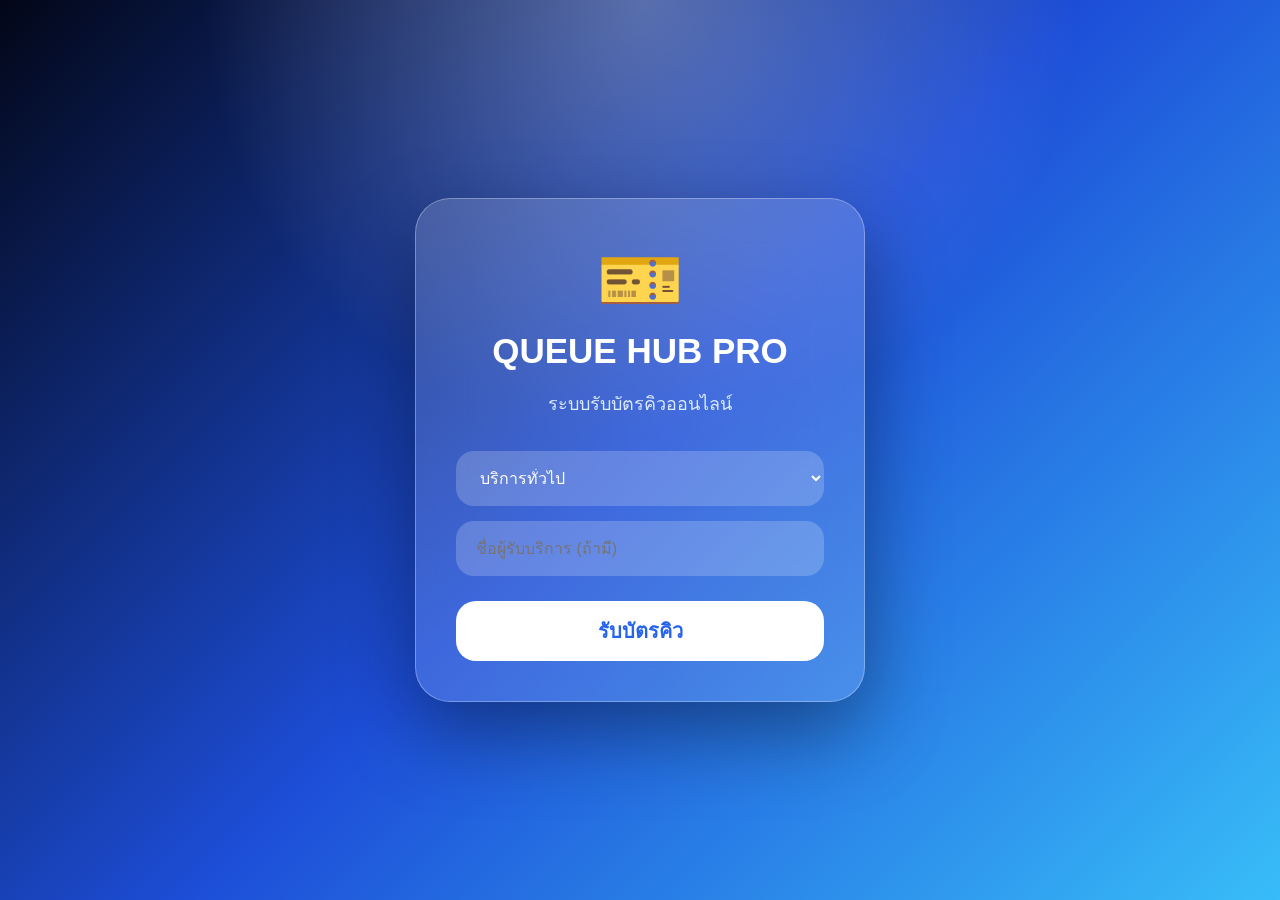
<file: index.html>
<!DOCTYPE html>
<html lang="th">

<head>

<meta charset="UTF-8">

<meta name="viewport" content="width=device-width, initial-scale=1.0">

<title>Queue Hub Pro</title>

<link rel="stylesheet" href="style.css">

</head>


<body>


<div class="bg"></div>



<div class="card">


<div class="icon">
🎫
</div>


<h1>
QUEUE HUB PRO
</h1>


<p>
ระบบรับบัตรคิวออนไลน์
</p>



<select id="service">

<option value="A">
บริการทั่วไป
</option>


<option value="B">
บริการด่วน
</option>


<option value="C">
สอบถามข้อมูล
</option>


</select>



<input
id="customer"
placeholder="ชื่อผู้รับบริการ (ถ้ามี)"
>



<button onclick="getQueue()">

รับบัตรคิว

</button>



<div id="result">

</div>



</div>



<script src="script.js"></script>


</body>

</html>
</file>
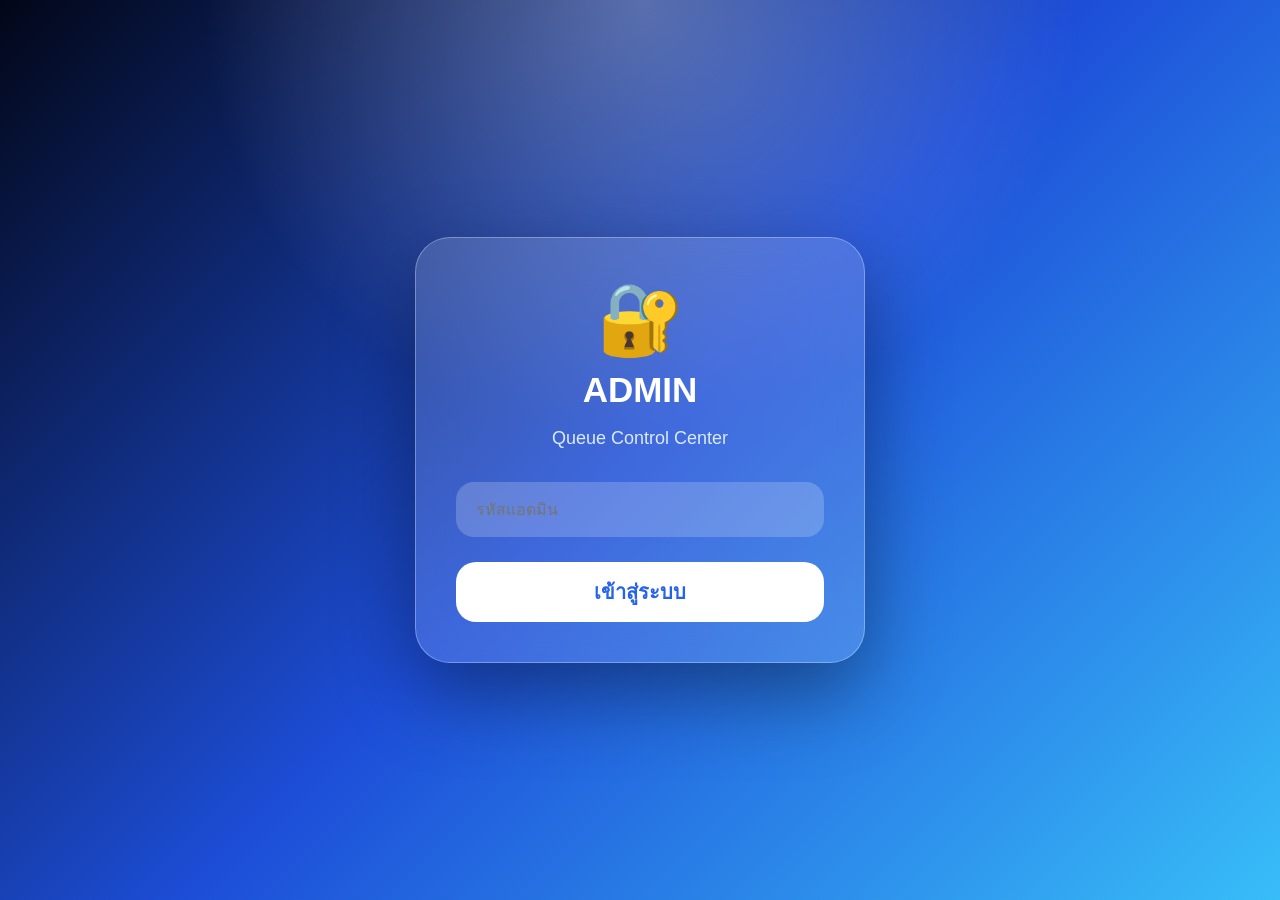
<file: admin.html>
<!DOCTYPE html>
<html lang="th">

<head>

<meta charset="UTF-8">

<meta name="viewport" content="width=device-width, initial-scale=1.0">

<title>Queue Admin</title>

<link rel="stylesheet" href="style.css">

</head>


<body>


<div class="bg"></div>



<div class="card">


<div class="icon">
🔐
</div>



<h1>
ADMIN
</h1>


<p>
Queue Control Center
</p>



<div id="login">


<input

id="password"

type="password"

placeholder="รหัสแอดมิน"

>


<button onclick="login()">

เข้าสู่ระบบ

</button>


</div>




<div id="panel" style="display:none;">


<div class="ticket">


<p>
คิวปัจจุบัน
</p>


<h2 id="current">

A000

</h2>


</div>




<button onclick="nextQueue()">

▶ เรียกคิวถัดไป

</button>



<button onclick="refreshQueue()">

🔄 ดูคิวปัจจุบัน

</button>



</div>



</div>



<script>


const API_URL =

"https://script.google.com/macros/s/AKfycbyOf3Ca0vXnSGXZpSv9i26BA_yn_ibAggrp1LYART51w11DEeJE-3veyGlFYyhBysGl0w/exec";




function login(){


const pass =

document.getElementById("password")
.value;



if(pass === "130956"){



document.getElementById("login")
.style.display="none";


document.getElementById("panel")
.style.display="block";



refreshQueue();



}else{


alert("❌ รหัสไม่ถูกต้อง");


}


}




async function nextQueue(){



const res =

await fetch(

API_URL+

"?action=callNext"

);



const data =

await res.json();



document.getElementById("current")
.innerHTML = data.queue;



}




async function refreshQueue(){


const res =

await fetch(

API_URL+

"?action=current"

);



const data =

await res.json();



document.getElementById("current")
.innerHTML=data.queue;



}



</script>


</body>

</html>
</file>
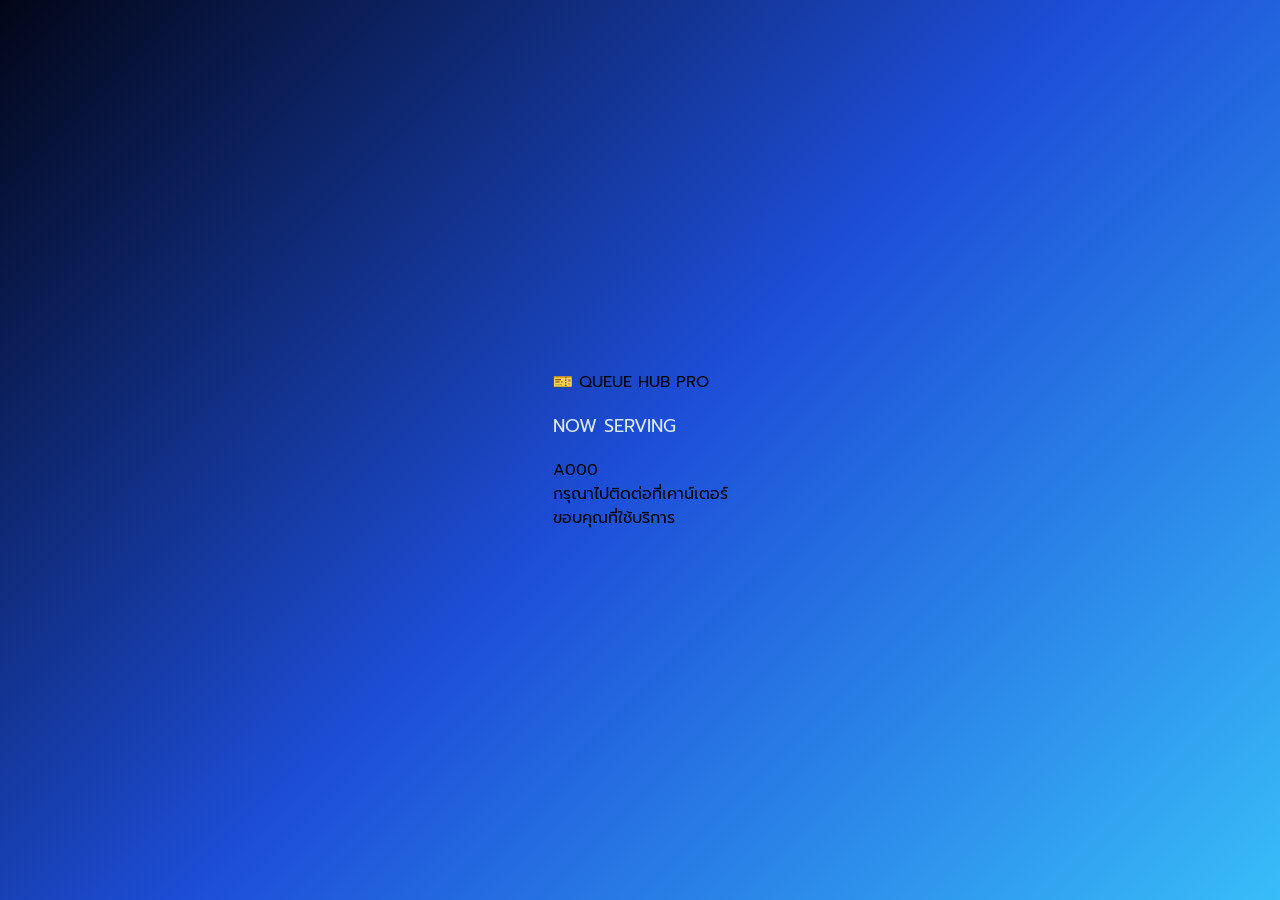
<file: display.html>
<!DOCTYPE html>
<html lang="th">

<head>

<meta charset="UTF-8">

<meta name="viewport" content="width=device-width, initial-scale=1.0">

<title>Queue Display</title>

<link rel="stylesheet" href="style.css">

<link href="https://fonts.googleapis.com/css2?family=Prompt:wght@300;400;600;700&display=swap" rel="stylesheet">

</head>


<body>


<div class="background"></div>


<div class="display-card">


<div class="display-logo">

🎫 QUEUE HUB PRO

</div>



<p class="now">

NOW SERVING

</p>



<div id="displayQueue" class="big-queue">

A000

</div>



<div class="message">

กรุณาไปติดต่อที่เคาน์เตอร์

</div>



<div class="waiting-text">

ขอบคุณที่ใช้บริการ

</div>


</div>



<script src="script.js"></script>


</body>

</html>
</file>
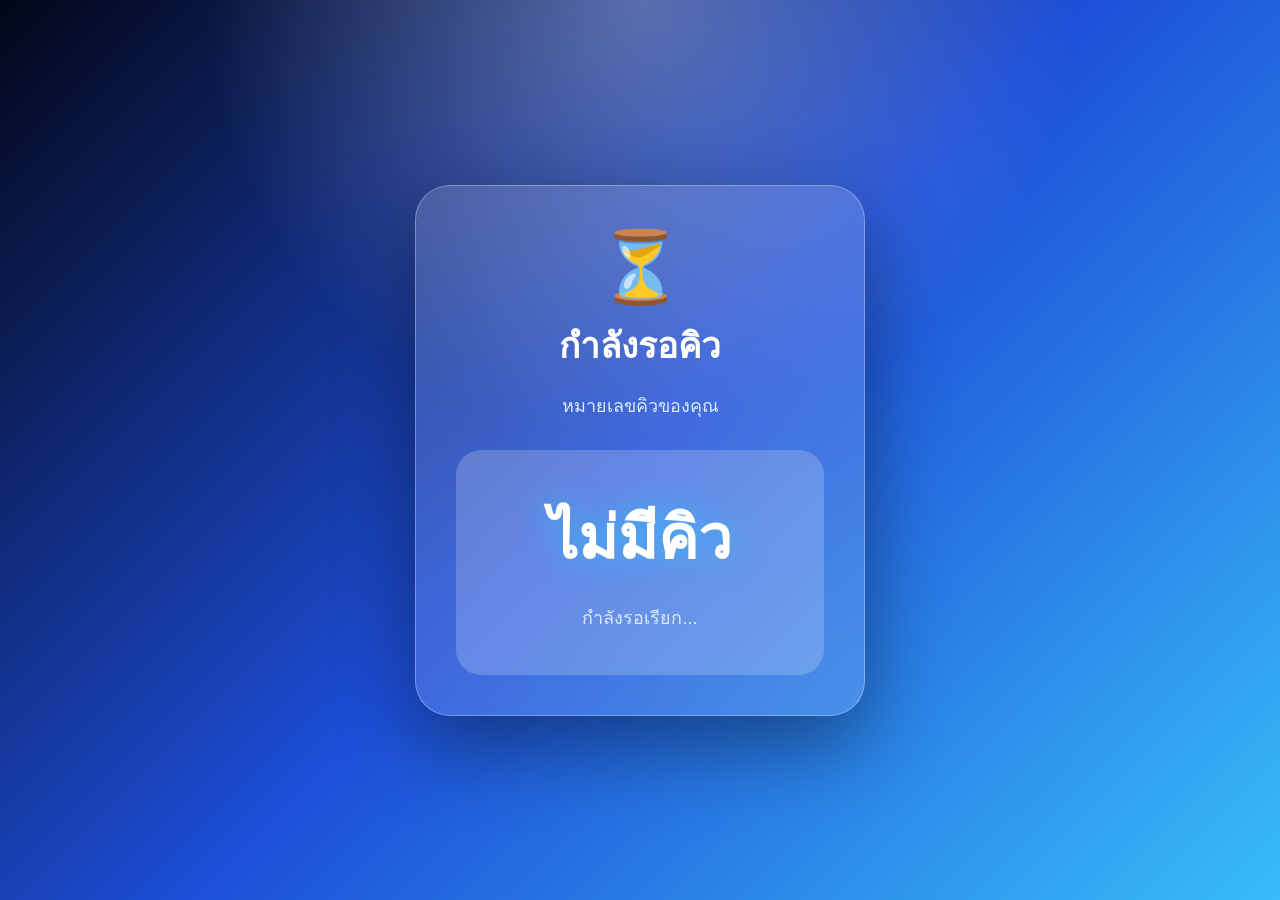
<file: waiting.html>
<!DOCTYPE html>
<html lang="th">

<head>

<meta charset="UTF-8">

<meta name="viewport" content="width=device-width, initial-scale=1.0">

<title>Waiting Queue</title>

<link rel="stylesheet" href="style.css">

</head>


<body>


<div class="bg"></div>



<div class="card">


<div class="icon">
⏳
</div>



<h1>
กำลังรอคิว
</h1>



<p>
หมายเลขคิวของคุณ
</p>



<div class="ticket">


<h2 id="myQueue">
A000
</h2>


<p id="status">

กำลังรอเรียก...

</p>


</div>



</div>




<script>


const API_URL =

"https://script.google.com/macros/s/AKfycbyOf3Ca0vXnSGXZpSv9i26BA_yn_ibAggrp1LYART51w11DEeJE-3veyGlFYyhBysGl0w/exec";



const myQueue =

localStorage.getItem("myQueue");



document.getElementById("myQueue")
.innerHTML = myQueue || "ไม่มีคิว";





// ตรวจสอบทุก 3 วินาที

setInterval(async()=>{


if(!myQueue) return;



const url =

API_URL +

"?action=check&queue=" +

myQueue;



const res =

await fetch(url);



const data =

await res.json();



if(data.isCalled){



document.getElementById("status")
.innerHTML =

"🎉 ถึงคิวของคุณแล้ว<br>กรุณาไปติดต่อที่เคาน์เตอร์";



alert(
"🎉 ถึงคิวของคุณแล้ว\nกรุณาไปติดต่อที่เคาน์เตอร์"
);



}



},3000);



</script>


</body>

</html>
</file>
<file: style.css>
/* =================================
   Queue Hub Pro Style
================================= */


*{

box-sizing:border-box;

font-family:"Prompt",sans-serif;

}



body{


margin:0;


min-height:100vh;


display:flex;


justify-content:center;


align-items:center;


overflow:hidden;


background:

linear-gradient(

135deg,

#020617,

#1d4ed8,

#38bdf8

);


}



/* พื้นหลัง */

.bg{


position:fixed;


width:100%;


height:100%;


background:

radial-gradient(

circle at top,

rgba(255,255,255,.3),

transparent 40%

);


animation:

move 8s infinite alternate;


}



@keyframes move{


from{

transform:scale(1);

}


to{

transform:scale(1.2);

}


}




/* กล่องหลัก */

.card{


position:relative;


width:90%;


max-width:450px;


padding:40px;


border-radius:35px;



background:

rgba(255,255,255,.15);



backdrop-filter:

blur(25px);



border:

1px solid rgba(255,255,255,.3);



box-shadow:

0 30px 80px rgba(0,0,0,.4);



text-align:center;



color:white;


}



.icon{


font-size:70px;


}



h1{


font-size:35px;


margin:10px;


}



p{


color:#dbeafe;


font-size:18px;


}




select,
input{


width:100%;


height:55px;


margin-top:15px;


border:none;


outline:none;


border-radius:18px;


padding:0 20px;


font-size:16px;



background:

rgba(255,255,255,.2);



color:white;


}



option{

color:black;

}




button{


width:100%;


height:60px;


margin-top:25px;


border:none;


border-radius:20px;



font-size:20px;


font-weight:bold;



cursor:pointer;



background:

white;



color:#2563eb;



transition:.3s;



}



button:hover{


transform:translateY(-5px);


box-shadow:

0 15px 30px rgba(0,0,0,.3);


}





/* บัตรคิว */


.ticket{


margin-top:30px;


padding:25px;


border-radius:25px;



background:

rgba(255,255,255,.2);



}



.ticket h2{


font-size:60px;


margin:15px;


color:white;



text-shadow:

0 0 30px #38bdf8;


}
</file>
